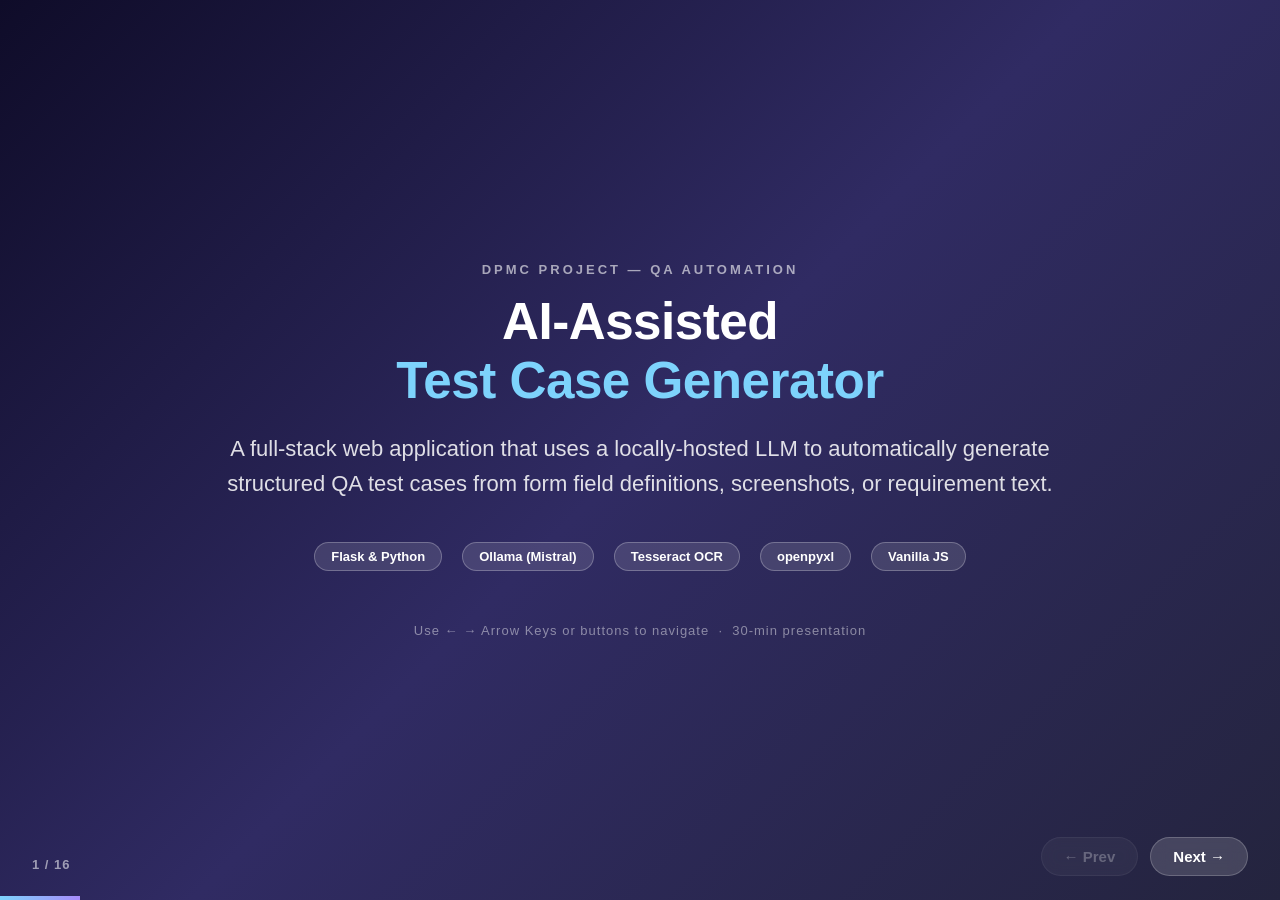
<file: presentation.html>
<!DOCTYPE html>
<html lang="en">
<head>
<meta charset="UTF-8" />
<meta name="viewport" content="width=device-width, initial-scale=1.0" />
<title>AI-Assisted Test Case Generator — Presentation</title>
<style>
  :root {
    --black: #0a0a0a;
    --white: #ffffff;
    --accent: #4472C4;
    --accent2: #70AD47;
    --accent3: #ED7D31;
    --light: #f4f6fb;
    --muted: #6b7280;
    --border: #e2e8f0;
    --card: #f8fafc;
  }

  * { margin:0; padding:0; box-sizing:border-box; }

  body {
    font-family: -apple-system, BlinkMacSystemFont, 'Segoe UI', Roboto, Arial, sans-serif;
    background: #1a1a2e;
    color: var(--white);
    overflow: hidden;
    height: 100vh;
    width: 100vw;
  }

  /* ─── SLIDE CONTAINER ─────────────────────────────────────────── */
  .deck { position: relative; width:100vw; height:100vh; }

  .slide {
    position: absolute;
    inset: 0;
    display: none;
    flex-direction: column;
    justify-content: center;
    align-items: center;
    padding: 60px 80px;
    text-align: center;
    animation: fadeIn 0.4s ease;
  }
  .slide.active { display: flex; }

  @keyframes fadeIn { from{opacity:0; transform:translateY(10px)} to{opacity:1; transform:translateY(0)} }

  /* ─── THEMES ──────────────────────────────────────────────────── */
  .theme-dark  { background: linear-gradient(135deg, #0f0c29 0%, #302b63 50%, #24243e 100%); }
  .theme-blue  { background: linear-gradient(135deg, #1a237e 0%, #283593 60%, #0d47a1 100%); }
  .theme-green { background: linear-gradient(135deg, #1b5e20 0%, #2e7d32 60%, #388e3c 100%); }
  .theme-orange{ background: linear-gradient(135deg, #bf360c 0%, #d84315 60%, #e64a19 100%); }
  .theme-white {
    background: #ffffff;
    color: var(--black);
  }
  .theme-white .slide-title  { color: var(--black); }
  .theme-white .slide-sub    { color: var(--muted); }
  .theme-white .tag          { background: #e8edf8; color: #2c3e50; }
  .theme-white .code-block   { background: #f1f5f9; color: #334155; border: 1px solid #e2e8f0; }
  .theme-white .info-card    { background: var(--card); color: var(--black); border: 1px solid var(--border); }
  .theme-white .step-pill    { color: var(--black); }
  .theme-white .accent-pill  { color: var(--black); }
  .theme-white p, .theme-white li, .theme-white .body-text { color: #374151; }

  /* ─── TYPOGRAPHY ─────────────────────────────────────────────── */
  .slide-title {
    font-size: clamp(28px, 4vw, 52px);
    font-weight: 800;
    line-height: 1.15;
    margin-bottom: 20px;
    letter-spacing: -0.5px;
  }
  .slide-title span { color: #7dd3fc; }
  .theme-blue  .slide-title span { color: #90caf9; }
  .theme-green .slide-title span { color: #a5d6a7; }
  .theme-orange .slide-title span { color: #ffccbc; }
  .theme-white .slide-title span { color: var(--accent); }

  .slide-sub {
    font-size: clamp(14px, 1.8vw, 22px);
    opacity: 0.85;
    line-height: 1.6;
    max-width: 860px;
  }
  .eyebrow {
    font-size: 13px;
    font-weight: 700;
    letter-spacing: 3px;
    text-transform: uppercase;
    opacity: 0.6;
    margin-bottom: 16px;
  }
  .body-text { font-size: clamp(13px,1.5vw,18px); line-height:1.7; max-width:820px; opacity:0.9; }

  /* ─── LAYOUT HELPERS ─────────────────────────────────────────── */
  .cols-2 { display:grid; grid-template-columns:1fr 1fr; gap:32px; width:100%; max-width:1000px; text-align:left; }
  .cols-3 { display:grid; grid-template-columns:1fr 1fr 1fr; gap:24px; width:100%; max-width:1100px; text-align:left; }
  .cols-4 { display:grid; grid-template-columns:repeat(4,1fr); gap:20px; width:100%; max-width:1100px; text-align:left; }
  .full-width { width:100%; max-width:1000px; text-align:left; }

  /* ─── CARDS ──────────────────────────────────────────────────── */
  .info-card {
    background: rgba(255,255,255,0.07);
    border: 1px solid rgba(255,255,255,0.15);
    border-radius: 16px;
    padding: 24px;
    position: relative;
  }
  .info-card h3 { font-size:16px; font-weight:700; margin-bottom:10px; }
  .info-card p, .info-card li { font-size:14px; line-height:1.7; opacity:0.88; }
  .info-card ul { padding-left:18px; }
  .info-card .card-icon { font-size:32px; margin-bottom:12px; display:block; }

  .stat-card {
    background: rgba(255,255,255,0.1);
    border: 1px solid rgba(255,255,255,0.2);
    border-radius: 16px;
    padding: 28px 20px;
    text-align: center;
  }
  .stat-num { font-size: 48px; font-weight: 800; line-height: 1; }
  .stat-label { font-size: 14px; opacity: 0.75; margin-top: 8px; }

  /* ─── TAGS / PILLS ───────────────────────────────────────────── */
  .tag {
    display: inline-block;
    background: rgba(255,255,255,0.12);
    border: 1px solid rgba(255,255,255,0.25);
    border-radius: 999px;
    padding: 6px 16px;
    font-size: 13px;
    font-weight: 600;
    margin: 4px;
  }

  .step-pill {
    display: flex;
    align-items: center;
    gap: 14px;
    padding: 16px 20px;
    background: rgba(255,255,255,0.07);
    border-left: 4px solid #7dd3fc;
    border-radius: 0 12px 12px 0;
    margin-bottom: 12px;
    font-size: 15px;
  }
  .step-pill .num {
    width: 32px; height: 32px;
    border-radius: 50%;
    background: #7dd3fc;
    color: #0f0c29;
    font-weight: 800;
    font-size: 15px;
    display: flex; align-items:center; justify-content:center;
    flex-shrink: 0;
  }
  .theme-blue  .step-pill { border-left-color: #90caf9; }
  .theme-blue  .step-pill .num { background:#90caf9; color:#1a237e; }
  .theme-green .step-pill { border-left-color: #a5d6a7; }
  .theme-green .step-pill .num { background:#a5d6a7; color:#1b5e20; }
  .theme-orange .step-pill { border-left-color: #ffccbc; }
  .theme-orange .step-pill .num { background:#ffccbc; color:#bf360c; }

  .accent-pill {
    display: inline-block;
    padding: 3px 12px;
    border-radius: 999px;
    font-size: 12px;
    font-weight: 700;
    margin-left: 8px;
  }
  .pill-blue   { background: #1e40af; color:#bfdbfe; }
  .pill-green  { background: #166534; color:#bbf7d0; }
  .pill-orange { background: #9a3412; color:#fed7aa; }
  .pill-purple { background: #581c87; color:#e9d5ff; }

  /* ─── CODE BLOCK ─────────────────────────────────────────────── */
  .code-block {
    background: #0d1117;
    border: 1px solid #30363d;
    border-radius: 12px;
    padding: 20px 24px;
    font-family: 'Courier New', Consolas, monospace;
    font-size: 13px;
    line-height: 1.75;
    text-align: left;
    color: #e6edf3;
    width: 100%;
    overflow-x: auto;
  }
  .code-block .kw  { color: #ff7b72; }
  .code-block .str { color: #a5d6ff; }
  .code-block .cmt { color: #8b949e; font-style: italic; }
  .code-block .fn  { color: #d2a8ff; }
  .code-block .num { color: #79c0ff; }

  /* ─── FLOW DIAGRAM ───────────────────────────────────────────── */
  .flow {
    display: flex;
    align-items: center;
    gap: 8px;
    flex-wrap: wrap;
    justify-content: center;
    margin-top: 10px;
  }
  .flow-box {
    padding: 14px 20px;
    border-radius: 12px;
    font-size: 14px;
    font-weight: 600;
    text-align: center;
    min-width: 130px;
  }
  .flow-arrow { font-size: 22px; opacity: 0.6; }
  .fb-input  { background: rgba(100,160,255,0.2); border: 2px solid rgba(100,160,255,0.5); }
  .fb-ocr    { background: rgba(255,200,100,0.2); border: 2px solid rgba(255,200,100,0.5); }
  .fb-llm    { background: rgba(180,100,255,0.2); border: 2px solid rgba(180,100,255,0.5); }
  .fb-out    { background: rgba(80,200,120,0.2); border: 2px solid rgba(80,200,120,0.5); }
  .fb-excel  { background: rgba(70,200,70,0.2); border: 2px solid rgba(70,200,70,0.5); }

  /* ─── TABLE ──────────────────────────────────────────────────── */
  .data-table { width:100%; border-collapse:collapse; font-size:14px; }
  .data-table th {
    background: rgba(255,255,255,0.15);
    padding: 12px 16px;
    text-align: left;
    font-weight: 700;
    border-bottom: 2px solid rgba(255,255,255,0.2);
  }
  .data-table td {
    padding: 11px 16px;
    border-bottom: 1px solid rgba(255,255,255,0.08);
    vertical-align: top;
    line-height: 1.5;
  }
  .data-table tr:hover td { background: rgba(255,255,255,0.04); }
  .theme-white .data-table th { background:#f0f4ff; color:#1e293b; border-bottom:2px solid #c7d2fe; }
  .theme-white .data-table td { border-bottom:1px solid #e2e8f0; color:#374151; }
  .theme-white .data-table tr:hover td { background:#f8fafc; }

  /* ─── TIMELINE ───────────────────────────────────────────────── */
  .timeline { width:100%; max-width:800px; }
  .tl-item {
    display:flex; gap:20px; margin-bottom:24px; align-items:flex-start;
  }
  .tl-dot {
    width:16px; height:16px; border-radius:50%;
    background:#7dd3fc; flex-shrink:0; margin-top:4px;
    box-shadow: 0 0 0 4px rgba(125,211,252,0.25);
  }
  .tl-item h4 { font-size:15px; font-weight:700; margin-bottom:4px; }
  .tl-item p  { font-size:13px; opacity:0.8; }

  /* Separator line between tl dots */
  .tl-item:not(:last-child) .tl-dot::after {
    content:''; display:block;
    width:2px; background:rgba(125,211,252,0.3);
    height:48px; margin: 8px auto 0;
  }

  /* ─── PROGRESS BAR ───────────────────────────────────────────── */
  .progress-bar {
    position: fixed;
    bottom: 0; left:0;
    height: 4px;
    background: linear-gradient(90deg, #7dd3fc, #a78bfa);
    transition: width 0.4s ease;
    z-index: 100;
  }

  /* ─── NAVIGATION ─────────────────────────────────────────────── */
  .nav {
    position: fixed;
    bottom: 24px; right: 32px;
    display: flex; gap:12px;
    z-index: 100;
  }
  .nav button {
    padding: 10px 22px;
    border: none;
    border-radius: 999px;
    font-size: 15px;
    font-weight: 700;
    cursor: pointer;
    transition: all 0.2s;
    background: rgba(255,255,255,0.15);
    color: white;
    backdrop-filter: blur(8px);
    border: 1px solid rgba(255,255,255,0.2);
  }
  .nav button:hover { background: rgba(255,255,255,0.3); transform:scale(1.05); }

  .slide-counter {
    position: fixed;
    bottom: 28px; left: 32px;
    font-size: 13px;
    opacity: 0.55;
    z-index: 100;
    font-weight: 600;
    letter-spacing: 1px;
  }

  /* ─── SECTION HEADER ACCENT ──────────────────────────────────── */
  .section-header {
    display: flex;
    align-items: center;
    gap: 16px;
    margin-bottom: 32px;
    width: 100%;
    max-width: 1000px;
  }
  .section-header h2 { font-size: clamp(22px,3vw,36px); font-weight:800; }
  .section-header .line {
    flex:1; height:3px;
    background: linear-gradient(90deg, rgba(125,211,252,0.6), transparent);
    border-radius: 2px;
  }

  /* ─── AGENDA GRID ────────────────────────────────────────────── */
  .agenda-grid {
    display: grid;
    grid-template-columns: 1fr 1fr;
    gap: 14px;
    width: 100%; max-width:1000px;
    text-align: left;
  }
  .agenda-item {
    display:flex; align-items:center; gap:14px;
    padding: 14px 18px;
    background: rgba(255,255,255,0.06);
    border-radius: 10px;
    border: 1px solid rgba(255,255,255,0.1);
    font-size: 14px;
  }
  .agenda-num {
    width:28px; height:28px; border-radius:50%;
    background: rgba(125,211,252,0.2);
    color: #7dd3fc;
    font-weight:800; font-size:13px;
    display:flex; align-items:center; justify-content:center;
    flex-shrink:0;
  }

  /* ─── HIGHLIGHT BOX ──────────────────────────────────────────── */
  .highlight-box {
    padding: 20px 28px;
    border-radius: 14px;
    border-left: 5px solid;
    margin-top: 20px;
    font-size: 15px;
    line-height: 1.6;
    text-align: left;
    width: 100%; max-width: 900px;
  }
  .hb-blue   { background:rgba(66,114,196,0.2); border-color:#4472C4; }
  .hb-green  { background:rgba(112,173,71,0.2);  border-color:#70AD47; }
  .hb-orange { background:rgba(237,125,49,0.2);  border-color:#ED7D31; }
  .hb-red    { background:rgba(220,53,69,0.2);   border-color:#dc3545; }

  /* ─── ARCH DIAGRAM ───────────────────────────────────────────── */
  .arch-layer {
    width:100%; max-width:900px;
    padding:18px 24px;
    border-radius:12px;
    margin-bottom:12px;
    display:flex; align-items:center; gap:20px;
    font-size:14px;
  }
  .al-label {
    font-size:11px; font-weight:800; letter-spacing:2px;
    text-transform:uppercase; opacity:0.6; min-width:90px;
  }
  .al-items { display:flex; gap:10px; flex-wrap:wrap; }
  .al-chip {
    padding:6px 14px; border-radius:8px;
    font-size:13px; font-weight:600;
  }
  .al-front { background:rgba(100,160,255,0.15); border:1px solid rgba(100,160,255,0.4); }
  .al-back  { background:rgba(255,150,100,0.15); border:1px solid rgba(255,150,100,0.4); }
  .al-ai    { background:rgba(180,100,255,0.15); border:1px solid rgba(180,100,255,0.4); }
  .al-ocr   { background:rgba(255,200,80,0.15);  border:1px solid rgba(255,200,80,0.4); }
  .al-export{ background:rgba(80,200,120,0.15);  border:1px solid rgba(80,200,120,0.4); }

  /* Responsive */
  @media (max-width: 700px) {
    .cols-2, .cols-3, .cols-4, .agenda-grid { grid-template-columns: 1fr; }
    .slide { padding: 40px 24px; }
  }
</style>
</head>
<body>

<div class="deck" id="deck">

  <!-- ═══════════════════════════════════════════════════════════
       SLIDE 1 — TITLE
  ═══════════════════════════════════════════════════════════════ -->
  <div class="slide theme-dark active" id="slide-1">
    <div class="eyebrow">DPMC Project — QA Automation</div>
    <h1 class="slide-title">AI-Assisted<br><span>Test Case Generator</span></h1>
    <p class="slide-sub">
      A full-stack web application that uses a locally-hosted LLM to automatically generate<br>
      structured QA test cases from form field definitions, screenshots, or requirement text.
    </p>
    <div style="margin-top:36px; display:flex; gap:12px; flex-wrap:wrap; justify-content:center;">
      <span class="tag">Flask &amp; Python</span>
      <span class="tag">Ollama (Mistral)</span>
      <span class="tag">Tesseract OCR</span>
      <span class="tag">openpyxl</span>
      <span class="tag">Vanilla JS</span>
    </div>
    <div style="margin-top:48px; font-size:13px; opacity:0.45; letter-spacing:1px;">
      Use ← → Arrow Keys or buttons to navigate &nbsp;·&nbsp; 30-min presentation
    </div>
  </div>

  <!-- ═══════════════════════════════════════════════════════════
       SLIDE 2 — AGENDA
  ═══════════════════════════════════════════════════════════════ -->
  <div class="slide theme-blue" id="slide-2">
    <div class="eyebrow">Overview</div>
    <h1 class="slide-title">Agenda</h1>
    <div class="agenda-grid">
      <div class="agenda-item"><div class="agenda-num">1</div>Problem Statement &amp; Motivation</div>
      <div class="agenda-item"><div class="agenda-num">2</div>Project Overview &amp; Goals</div>
      <div class="agenda-item"><div class="agenda-num">3</div>Tech Stack &amp; Architecture</div>
      <div class="agenda-item"><div class="agenda-num">4</div>UI Walkthrough (4-Step Flow)</div>
      <div class="agenda-item"><div class="agenda-num">5</div>Screenshot OCR Pipeline</div>
      <div class="agenda-item"><div class="agenda-num">6</div>Test Case Generation Logic</div>
      <div class="agenda-item"><div class="agenda-num">7</div>AI Prompt Engineering</div>
      <div class="agenda-item"><div class="agenda-num">8</div>Hallucination Prevention</div>
      <div class="agenda-item"><div class="agenda-num">9</div>Excel Export Format</div>
      <div class="agenda-item"><div class="agenda-num">10</div>API Endpoints</div>      <div class="agenda-item"><div class="agenda-num">11</div>Current Limitations</div>
      <div class="agenda-item"><div class="agenda-num">12</div>Future Work &amp; Improvements</div>
      <div class="agenda-item"><div class="agenda-num">13</div>Q &amp; A</div>
    </div>
  </div>

  <!-- ═══════════════════════════════════════════════════════════
       SLIDE 3 — PROBLEM STATEMENT
  ═══════════════════════════════════════════════════════════════ -->
  <div class="slide theme-dark" id="slide-3">
    <div class="eyebrow">Section 1</div>
    <h1 class="slide-title">The Problem<br><span>Manual Test Case Writing</span></h1>
    <div class="cols-2" style="margin-top:36px;">
      <div class="info-card">
        <span class="card-icon">⏳</span>
        <h3>Slow &amp; Repetitive</h3>
        <p>QA engineers spend significant time writing boilerplate test cases — especially for standard form fields (text inputs, amounts, buttons) that follow predictable patterns every time.</p>
      </div>
      <div class="info-card">
        <span class="card-icon">❌</span>
        <h3>Inconsistent Coverage</h3>
        <p>Different testers produce different quality test cases. Common checks like "required field validation" or "spelling/grammar" are sometimes missed entirely.</p>
      </div>
      <div class="info-card">
        <span class="card-icon">🔄</span>
        <h3>Context Switching</h3>
        <p>Analysing a requirement document, mapping it to form fields, and writing test cases in a spreadsheet requires constant context switching and is error-prone.</p>
      </div>
      <div class="info-card">
        <span class="card-icon">💰</span>
        <h3>Cost of Cloud AI</h3>
        <p>Existing AI-powered tools rely on cloud APIs (OpenAI, Gemini) which add ongoing per-token costs and raise data privacy concerns for enterprise requirements.</p>
      </div>
    </div>
  </div>

  <!-- ═══════════════════════════════════════════════════════════
       SLIDE 4 — PROJECT OVERVIEW
  ═══════════════════════════════════════════════════════════════ -->
  <div class="slide theme-green" id="slide-4">
    <div class="eyebrow">Section 2</div>
    <h1 class="slide-title">Project Overview</h1>
    <p class="slide-sub" style="margin-bottom:32px;">
      A locally-hosted, free, privacy-preserving web tool that generates structured QA test cases in seconds.
    </p>
    <div class="cols-3">
      <div class="info-card">
        <span class="card-icon">🖥️</span>
        <h3>Local-First AI</h3>
        <p>Runs on <strong>Ollama</strong> with the Mistral model — entirely on your machine. Zero cloud API costs, zero data leaks.</p>
      </div>
      <div class="info-card">
        <span class="card-icon">📋</span>
        <h3>Structured Output</h3>
        <p>Generates test cases with <strong>TC ID + Scenario + Expected Result</strong> — exactly the columns your QA spreadsheet needs.</p>
      </div>
      <div class="info-card">
        <span class="card-icon">📷</span>
        <h3>Screenshot OCR</h3>
        <p>Upload a screenshot of any form. Tesseract reads the text, Mistral identifies fields — no manual typing required.</p>
      </div>
    </div>
    <div class="highlight-box hb-green" style="margin-top:28px;">
      <strong>Core Goal:</strong> A QA engineer should be able to go from a form screenshot (or a list of field names) to a fully-formatted, downloadable Excel test case sheet in under 60 seconds.
    </div>
  </div>

  <!-- ═══════════════════════════════════════════════════════════
       SLIDE 5 — TECH STACK
  ═══════════════════════════════════════════════════════════════ -->
  <div class="slide theme-dark" id="slide-5">
    <div class="eyebrow">Section 3</div>
    <h1 class="slide-title">Tech Stack</h1>
    <div class="full-width" style="margin-top:36px;">
      <div class="arch-layer al-front" style="background:rgba(100,160,255,0.12); border:1px solid rgba(100,160,255,0.3);">
        <span class="al-label">Frontend</span>
        <div class="al-items">
          <span class="al-chip al-front">HTML5</span>
          <span class="al-chip al-front">CSS3 (Custom)</span>
          <span class="al-chip al-front">Vanilla JavaScript</span>
          <span class="al-chip al-front">Fetch API</span>
          <span class="al-chip al-front">FormData API</span>
        </div>
      </div>
      <div class="arch-layer" style="background:rgba(255,150,100,0.12); border:1px solid rgba(255,150,100,0.3);">
        <span class="al-label">Backend</span>
        <div class="al-items">
          <span class="al-chip al-back">Python 3</span>
          <span class="al-chip al-back">Flask 3.0</span>
          <span class="al-chip al-back">python-dotenv</span>
          <span class="al-chip al-back">requests</span>
        </div>
      </div>
      <div class="arch-layer" style="background:rgba(180,100,255,0.12); border:1px solid rgba(180,100,255,0.3);">
        <span class="al-label">AI / LLM</span>
        <div class="al-items">
          <span class="al-chip al-ai">Ollama (local server)</span>
          <span class="al-chip al-ai">Mistral model</span>
          <span class="al-chip al-ai">REST API (port 11434)</span>
          <span class="al-chip al-ai">JSON prompt engineering</span>
        </div>
      </div>
      <div class="arch-layer" style="background:rgba(255,200,80,0.12); border:1px solid rgba(255,200,80,0.3);">
        <span class="al-label">OCR</span>
        <div class="al-items">
          <span class="al-chip al-ocr">Tesseract OCR</span>
          <span class="al-chip al-ocr">pytesseract</span>
          <span class="al-chip al-ocr">Pillow (PIL)</span>
          <span class="al-chip al-ocr">Grayscale preprocessing</span>
        </div>
      </div>
      <div class="arch-layer" style="background:rgba(80,200,120,0.12); border:1px solid rgba(80,200,120,0.3);">
        <span class="al-label">Export</span>
        <div class="al-items">
          <span class="al-chip al-export">openpyxl</span>
          <span class="al-chip al-export">BytesIO (in-memory)</span>
          <span class="al-chip al-export">Styled headers</span>
          <span class="al-chip al-export">Auto column widths</span>
        </div>
      </div>
    </div>
  </div>

  <!-- ═══════════════════════════════════════════════════════════
       SLIDE 6 — ARCHITECTURE DIAGRAM
  ═══════════════════════════════════════════════════════════════ -->
  <div class="slide theme-blue" id="slide-6">
    <div class="eyebrow">Section 3</div>
    <h1 class="slide-title">System Architecture</h1>
    <div style="margin-top:32px; width:100%; max-width:960px;">
      <div class="flow" style="margin-bottom:24px;">
        <div class="flow-box fb-input" style="text-align:center;">
          <div style="font-size:22px;">🖼️</div>
          <div style="font-size:13px; font-weight:700;">Screenshot<br>Upload</div>
        </div>
        <div class="flow-arrow">→</div>
        <div class="flow-box fb-ocr">
          <div style="font-size:22px;">🔍</div>
          <div style="font-size:13px; font-weight:700;">Tesseract OCR<br>Text Extraction</div>
        </div>
        <div class="flow-arrow">→</div>
        <div class="flow-box fb-llm">
          <div style="font-size:22px;">🤖</div>
          <div style="font-size:13px; font-weight:700;">Mistral LLM<br>Field Identification</div>
        </div>
        <div class="flow-arrow">→</div>
        <div class="flow-box fb-input">
          <div style="font-size:22px;">📋</div>
          <div style="font-size:13px; font-weight:700;">Auto-populate<br>Field List</div>
        </div>
      </div>
      <div style="text-align:center; opacity:0.4; font-size:13px; margin:8px 0 20px;">— OR —</div>
      <div class="flow" style="margin-bottom:8px;">
        <div class="flow-box fb-input">
          <div style="font-size:22px;">⌨️</div>
          <div style="font-size:13px; font-weight:700;">Manual Field<br>Definition</div>
        </div>
        <div class="flow-arrow">+</div>
        <div class="flow-box fb-input">
          <div style="font-size:22px;">📄</div>
          <div style="font-size:13px; font-weight:700;">Requirement<br>Text (optional)</div>
        </div>
        <div class="flow-arrow">→</div>
        <div class="flow-box fb-llm">
          <div style="font-size:22px;">🤖</div>
          <div style="font-size:13px; font-weight:700;">Mistral LLM<br>TC Generation</div>
        </div>
        <div class="flow-arrow">→</div>
        <div class="flow-box fb-out">
          <div style="font-size:22px;">✅</div>
          <div style="font-size:13px; font-weight:700;">Structured<br>Test Cases</div>
        </div>
        <div class="flow-arrow">→</div>
        <div class="flow-box fb-excel">
          <div style="font-size:22px;">📊</div>
          <div style="font-size:13px; font-weight:700;">Excel<br>Download</div>
        </div>
      </div>
    </div>
    <div class="highlight-box hb-blue" style="margin-top:20px; font-size:14px;">
      All processing happens on <strong>localhost</strong> — the Ollama API runs at <code style="background:rgba(0,0,0,0.3); padding:2px 8px; border-radius:4px;">http://localhost:11434</code> and never sends data externally.
    </div>
  </div>


  <!-- ═══════════════════════════════════════════════════════════
       SLIDE 8 — FIELD TYPES
  ═══════════════════════════════════════════════════════════════ -->
  <div class="slide theme-blue" id="slide-8">
    <div class="eyebrow">Section 6</div>
    <h1 class="slide-title">Field Types &amp; Their Rules</h1>
    <div class="cols-3" style="margin-top:32px;">
      <div class="info-card">
        <span class="card-icon">📝</span>
        <h3>Text Field <span class="accent-pill pill-blue">1 TC</span></h3>
        <ul>
          <li>Standard text input, dropdown, date, code, or description field</li>
          <li style="margin-top:10px;">Generates <strong>1 test case</strong>: input limit + valid save check</li>
          <li style="margin-top:10px;">Template: "Verify whether the [field] has an input limit and whether the entered amount can be successfully saved"</li>
        </ul>
      </div>
      <div class="info-card">
        <span class="card-icon">🔗</span>
        <h3>Data Field <span class="accent-pill pill-purple">3 TCs</span></h3>
        <ul>
          <li>A special <strong>text</strong> field whose value populates other fields below (e.g., Customer ID, Policy Number)</li>
          <li style="margin-top:10px;">Enabled via "Data Field" checkbox</li>
          <li style="margin-top:10px;"><strong>3 test cases:</strong> valid entry → invalid entry → values load correctly in downstream fields</li>
        </ul>
      </div>
      <div class="info-card">
        <span class="card-icon">🔢</span>
        <h3>Amount Field <span class="accent-pill pill-orange">2 TCs</span></h3>
        <ul>
          <li>Numeric, monetary, or quantity fields</li>
          <li style="margin-top:10px;">Generates <strong>2 test cases</strong>: valid input acceptance + error on negative/zero values</li>
          <li style="margin-top:10px;">Never gets a "loads values" test case (unlike Data Fields)</li>
        </ul>
      </div>
    </div>
    <div class="info-card" style="margin-top:20px; width:100%; max-width:1100px; display:flex; gap:24px; align-items:center;">
      <span style="font-size:28px;">🔘</span>
      <div>
        <h3>Button <span class="accent-pill pill-green">1 TC</span></h3>
        <p>Buttons (Add, Delete, Submit, Search, Clear, etc.) each generate 1 test case verifying the button performs its intended action without errors. These are handled entirely client-side without LLM involvement.</p>
      </div>
    </div>
  </div>


  <!-- ═══════════════════════════════════════════════════════════
       SLIDE 10 — SCREENSHOT OCR PIPELINE
  ═══════════════════════════════════════════════════════════════ -->
  <div class="slide theme-orange" id="slide-10">
    <div class="eyebrow">Section 5</div>
    <h1 class="slide-title">Screenshot OCR Pipeline</h1>
    <div class="cols-2" style="margin-top:32px;">
      <div>
        <div class="step-pill">
          <div class="num">1</div>
          <div><strong>Upload</strong> — User selects one or more screenshots via file input</div>
        </div>
        <div class="step-pill">
          <div class="num">2</div>
          <div><strong>Grayscale</strong> — Pillow converts each image to grayscale (<code>img.convert('L')</code>) for improved OCR accuracy</div>
        </div>
        <div class="step-pill">
          <div class="num">3</div>
          <div><strong>Tesseract OCR</strong> — <code>pytesseract.image_to_string(img)</code> extracts raw text from each image</div>
        </div>
        <div class="step-pill">
          <div class="num">4</div>
          <div><strong>Combine Text</strong> — OCR output from all images is joined into one block of text</div>
        </div>
        <div class="step-pill">
          <div class="num">5</div>
          <div><strong>Mistral analysis</strong> — Combined text is sent to the local LLM with a prompt to identify field labels and types</div>
        </div>
        <div class="step-pill">
          <div class="num">6</div>
          <div><strong>Parse &amp; Deduplicate</strong> — Lines parsed (format: <code>Label: type</code>), duplicates removed, fields auto-added to Step 1</div>
        </div>
      </div>
      <div>
        <div class="info-card">
          <h3>Mistral's Field-Type Rules</h3>
          <ul style="margin-top:10px;">
            <li>Keyword match: <em>"button", "btn"</em> → <strong>button</strong></li>
            <li>Keyword match: <em>"amount", "number", "numeric", "currency", "quantity"</em> → <strong>amount</strong></li>
            <li>Everything else → <strong>text</strong></li>
          </ul>
          <div style="margin-top:20px;">
            <h3>Constraints applied</h3>
            <ul style="margin-top:10px;">
              <li>Field names longer than 80 characters are discarded</li>
              <li>Deduplication is case-insensitive</li>
              <li>Low-temperature (0.3) for deterministic field detection</li>
            </ul>
          </div>
        </div>
        <div class="highlight-box hb-orange" style="margin-top:16px; font-size:13px;">
          <strong>Requirement:</strong> Tesseract must be installed at <code>C:\Program Files\Tesseract-OCR\tesseract.exe</code> (Windows). The app checks and configures the path automatically at startup.
        </div>
      </div>
    </div>
  </div>

  <!-- ═══════════════════════════════════════════════════════════
       SLIDE 11 — PROMPT ENGINEERING
  ═══════════════════════════════════════════════════════════════ -->
  <div class="slide theme-dark" id="slide-11">
    <div class="eyebrow">Section 7</div>
    <h1 class="slide-title">AI Prompt Engineering</h1>
    <div class="cols-2" style="margin-top:28px;">
      <div>
        <p class="body-text" style="margin-bottom:16px;">The prompt sent to Mistral is highly structured to force predictable, countable output:</p>
        <div class="info-card">
          <h3>Key Prompt Sections</h3>
          <ul style="margin-top:10px;">
            <li><strong>Field Inventory</strong> — Explicit count of each field type, total TC count pre-calculated</li>
            <li style="margin-top:8px;"><strong>Generation Rules</strong> — Per-type TC templates word-for-word</li>
            <li style="margin-top:8px;"><strong>Output Format</strong> — Forces pure JSON, no markdown, no extra text</li>
            <li style="margin-top:8px;"><strong>Verification Checklist</strong> — A ✓ checklist the model must pass before returning</li>
            <li style="margin-top:8px;"><strong>Temperature 0.7</strong> — Balanced between creativity and consistency</li>
          </ul>
        </div>
        <div class="highlight-box hb-blue" style="margin-top:14px; font-size:13px;">
          The prompt tells Mistral: <em>"TOTAL EXPECTED TEST CASES: N (MUST be exactly this number)"</em> — pre-computing the exact count prevents under/over-generation.
        </div>
      </div>
      <div class="code-block">
<span class="cmt">// Example prompt structure (simplified)</span>

<span class="str">"FIELD INVENTORY (COMPLETE LIST):</span>
<span class="str"> - REGULAR TEXT FIELDS: 2 → 2 TCs</span>
<span class="str">   - Customer Name</span>
<span class="str">   - Address</span>
<span class="str"> - DATA TEXT FIELDS: 1 → 3 TCs</span>
<span class="str">   - Customer ID</span>
<span class="str"> - AMOUNT FIELDS: 1 → 2 TCs</span>
<span class="str">   - Loan Amount</span>

<span class="str">TOTAL EXPECTED: 7 (MUST be exactly 7)</span>

<span class="str">=== GENERATION RULES ===</span>
<span class="str">FOR EACH REGULAR TEXT FIELD:</span>
<span class="str">  Generate EXACTLY 1 test case</span>
<span class="str">  Template: Verify whether [field] has an</span>
<span class="str">  input limit...</span>

<span class="str">OUTPUT FORMAT (CRITICAL):</span>
<span class="str">Return ONLY JSON - no markdown:"</span>

{<span class="fn">"test_cases"</span>: [
  {<span class="fn">"id"</span>: <span class="str">"TC01"</span>,
   <span class="fn">"scenario"</span>: <span class="str">"..."</span>,
   <span class="fn">"expected_result"</span>: <span class="str">"..."</span>}
]}
      </div>
    </div>
  </div>

  <!-- ═══════════════════════════════════════════════════════════
       SLIDE 12 — HALLUCINATION PREVENTION
  ═══════════════════════════════════════════════════════════════ -->
  <div class="slide theme-blue" id="slide-12">
    <div class="eyebrow">Section 8</div>
    <h1 class="slide-title">Hallucination Prevention</h1>
    <p class="slide-sub" style="margin-bottom:32px;">LLMs sometimes invent fields that were never mentioned. The app has two layers of defence.</p>
    <div class="cols-2">
      <div class="info-card">
        <span class="card-icon">🚦</span>
        <h3>Layer 1 — Prompt Guardrails</h3>
        <p>The prompt includes a bold warning:</p>
        <blockquote style="margin:12px 0; padding:12px 16px; background:rgba(0,0,0,0.3); border-left:4px solid #fbbf24; border-radius:0 8px 8px 0; font-size:13px; font-style:italic;">
          "*** CRITICAL: ONLY use the fields provided below. Do NOT make up, assume, or hallucinate any fields. ***"
        </blockquote>
        <p>Combined with explicit field inventory and exact expected count forces the model to stay within bounds.</p>
      </div>
      <div class="info-card">
        <span class="card-icon">🔎</span>
        <h3>Layer 2 — Post-Generation Filter</h3>
        <p>After the LLM responds, <em>every test case is scanned</em>:</p>
        <div class="code-block" style="margin-top:12px; font-size:12px; background:#0d1117;">
<span class="kw">for</span> tc <span class="kw">in</span> test_cases:
  scenario = tc[<span class="str">'scenario'</span>].lower()
  valid = <span class="kw">any</span>(
    field <span class="kw">in</span> scenario
    <span class="kw">for</span> field <span class="kw">in</span> provided_fields
  )
  <span class="kw">if not</span> valid:
    <span class="cmt"># discard — hallucinated field</span>
    <span class="fn">print</span>(<span class="str">"FILTERED OUT"</span>, tc)
        </div>
        <p style="margin-top:10px; font-size:13px;">Only test cases that reference an actual provided field name pass through.</p>
      </div>
    </div>
    <div class="highlight-box hb-blue" style="margin-top:20px; font-size:14px;">
      This two-layer approach (prompt constraints + runtime filtering) prevents the LLM from writing test cases for fields the user never defined.
    </div>
  </div>


  <!-- ═══════════════════════════════════════════════════════════
       SLIDE 14 — EXCEL EXPORT FORMAT
  ═══════════════════════════════════════════════════════════════ -->
  <div class="slide theme-green" id="slide-14">
    <div class="eyebrow">Section 9</div>
    <h1 class="slide-title">Excel Export Format</h1>
    <p class="slide-sub" style="margin-bottom:24px;">The downloaded <code>.xlsx</code> matches the standard QA test case template exactly.</p>
    <div class="full-width" style="max-width:1000px;">
      <table class="data-table">
        <thead>
          <tr>
            <th>Column</th>
            <th>Width</th>
            <th>Content</th>
            <th>Who fills it</th>
          </tr>
        </thead>
        <tbody>
          <tr><td>A — Scenario ID</td><td>15</td><td>Empty</td><td>QA manually</td></tr>
          <tr><td>B — Scenario</td><td>25</td><td>Empty</td><td>QA manually</td></tr>
          <tr><td>C — Test Case ID</td><td>15</td><td>TC01, TC02…</td><td>Auto-generated</td></tr>
          <tr><td>D — Test Case</td><td>30</td><td>Scenario text from LLM</td><td>Auto-generated</td></tr>
          <tr><td>E — Expected Result</td><td>35</td><td>Expected result from LLM</td><td>Auto-generated</td></tr>
          <tr><td>F — Actual Result</td><td>30</td><td>Empty</td><td>QA during testing</td></tr>
          <tr><td>G — Comments</td><td>25</td><td>Empty</td><td>QA during testing</td></tr>
        </tbody>
      </table>
      <div class="cols-2" style="margin-top:20px;">
        <div class="info-card">
          <h3>Header Styling (openpyxl)</h3>
          <ul style="margin-top:8px;">
            <li>Background: <strong>#4472C4</strong> (dark blue fill)</li>
            <li>Font: Bold white, centered</li>
            <li>All cells: thin border, auto word wrap</li>
            <li>Data rows: left-top aligned, wrap text</li>
          </ul>
        </div>
        <div class="info-card">
          <h3>Delivery Mechanism</h3>
          <ul style="margin-top:8px;">
            <li>Excel built in memory using <code>BytesIO</code> (no temp files)</li>
            <li>Served via Flask <code>send_file()</code> with MIME type <code>application/vnd.openxmlformats...</code></li>
            <li>Browser triggers automatic download as <code>generated_test_cases.xlsx</code></li>
          </ul>
        </div>
      </div>
    </div>
  </div>



  <!-- ═══════════════════════════════════════════════════════════
       SLIDE 17 — DEMO FLOW
  ═══════════════════════════════════════════════════════════════ -->
  <div class="slide theme-dark" id="slide-17">
    <div class="eyebrow">Live Demo</div>
    <h1 class="slide-title"><span>Demo</span> Walkthrough</h1>
    <div class="full-width" style="max-width:860px; margin-top:32px;">
      <div class="cols-2">
        <div>
          <h3 style="margin-bottom:14px; opacity:0.7; font-size:13px; text-transform:uppercase; letter-spacing:2px;">Scenario A — Field-based</h3>
          <div class="step-pill">
            <div class="num">1</div>
            <div>Click <strong>Add</strong> 4 times</div>
          </div>
          <div class="step-pill">
            <div class="num">2</div>
            <div>Add: "Customer ID" (Text, Data Field ✓), "Customer Name" (Text), "Loan Amount" (Amount), "Submit" (Button)</div>
          </div>
          <div class="step-pill">
            <div class="num">3</div>
            <div>Click <strong>Generate Test Cases</strong> — wait ~5–15s for Ollama</div>
          </div>
          <div class="step-pill">
            <div class="num">4</div>
            <div>Review: expect 1+3+2+1+1+3 = <strong>11 test cases</strong> (grammar TC + field TCs + button TC + 3 save TCs)</div>
          </div>
          <div class="step-pill">
            <div class="num">5</div>
            <div>Click <strong>Download as Excel</strong> → open the file</div>
          </div>
        </div>
        <div>
          <h3 style="margin-bottom:14px; opacity:0.7; font-size:13px; text-transform:uppercase; letter-spacing:2px;">Scenario B — Screenshot-based</h3>
          <div class="step-pill">
            <div class="num">1</div>
            <div>Click <strong>Upload Screenshots</strong> → select a form screenshot</div>
          </div>
          <div class="step-pill">
            <div class="num">2</div>
            <div>Tesseract + Mistral extract fields automatically and populate Step 1</div>
          </div>
          <div class="step-pill">
            <div class="num">3</div>
            <div>Review auto-detected fields, adjust types if needed (e.g., mark Data Fields)</div>
          </div>
          <div class="step-pill">
            <div class="num">4</div>
            <div>Optionally paste in the requirement text for additional context</div>
          </div>
          <div class="step-pill">
            <div class="num">5</div>
            <div>Generate + Download</div>
          </div>
        </div>
      </div>
    </div>
  </div>

  <!-- ═══════════════════════════════════════════════════════════
       SLIDE 20 — CURRENT LIMITATIONS
  ═══════════════════════════════════════════════════════════════ -->
  <div class="slide theme-dark" id="slide-20">
    <div class="eyebrow">Section 11</div>
    <h1 class="slide-title">Current <span>Limitations</span></h1>
    <div class="cols-2" style="margin-top:28px;">
      <div class="info-card">
        <span class="card-icon">�</span>
        <h3>Powerful Models Cannot Run on Company Laptops</h3>
        <p>Company-issued laptops lack the <strong>GPU memory and compute</strong> required to run large, capable language models locally. The tool is therefore limited to smaller models like <strong>Mistral 7B</strong> — which, while functional, produce noticeably weaker and less nuanced test cases compared to frontier models.</p>
      </div>
      <div class="info-card">
        <span class="card-icon">☁️</span>
        <h3>Cloud-Based AI Is Not Viable Due to Cost</h3>
        <p>Powerful cloud models such as <strong>GPT-4o or Claude 3.5</strong> would significantly improve output quality, but their <strong>API costs are prohibitive</strong> for internal tooling at scale. Without a budget allocation or enterprise agreement, the project cannot leverage the AI models that would make it most effective.</p>
      </div>
      <div class="info-card">
        <span class="card-icon">🔍</span>
        <h3>OCR Quality is Unreliable</h3>
        <p>Tesseract uses only <strong>grayscale conversion</strong> before OCR — no binarisation, deskewing, or upscaling. Low-resolution screenshots, stylised fonts, dark backgrounds, or overlapping UI elements cause missed or garbled field labels, leading to incorrect test case generation.</p>
      </div>
      <div class="info-card">
        <span class="card-icon">⚠️</span>
        <h3>Manual Review Is Always Required</h3>
        <p>Because the tool is forced to use <strong>weak local models</strong> (hardware barrier), cannot access <strong>powerful cloud models</strong> (cost barrier), and relies on <strong>error-prone OCR</strong> for screenshot input, the accuracy of generated test cases cannot be guaranteed. Every output must be carefully reviewed and corrected by a QA engineer before use.</p>
      </div>
    </div>
    <div class="highlight-box hb-red" style="margin-top:16px; font-size:14px;">
      <strong>Core Constraint:</strong> The tool's effectiveness is directly bottlenecked by model quality. Until hardware or budget constraints are resolved, the AI will remain underpowered relative to the task — making human oversight non-negotiable.
    </div>
  </div>

  <!-- ═══════════════════════════════════════════════════════════
       SLIDE 21 — FUTURE WORK
  ═══════════════════════════════════════════════════════════════ -->
  <div class="slide theme-blue" id="slide-21">
    <div class="eyebrow">Section 12</div>
    <h1 class="slide-title">Future Work &amp;<br><span>Improvements</span></h1>
    <div class="cols-2" style="margin-top:28px;">
      <div class="info-card">
        <span class="card-icon">👁️</span>
        <h3>Vision-Capable LLM (LLaVA)</h3>
        <p>Replace the Tesseract → Mistral pipeline with a multimodal model such as <strong>LLaVA</strong> or <strong>Gemini Vision</strong> to read screenshots directly. This removes OCR preprocessing entirely — the model sees the UI exactly as the user does — improving accuracy on complex, stylised, or dark-themed interfaces that Tesseract struggles with.</p>
      </div>
      <div class="info-card">
        <span class="card-icon">🔁</span>
        <h3>Modification Excel Upload</h3>
        <p>Complete the already-present UI placeholder: accept an existing test case Excel file, detect which fields have been <strong>added, removed, or renamed</strong> since the last run, and regenerate only the affected test cases — enabling efficient incremental updates without starting over from scratch each sprint.</p>
      </div>
      <div class="info-card">
        <span class="card-icon">🧹</span>
        <h3>Smarter OCR Preprocessing</h3>
        <p>While transitioning to LLaVA, enhance the existing Tesseract pipeline with <strong>adaptive binarisation (Otsu's method) and deskewing</strong> via OpenCV. A low-effort, zero-cost improvement that can boost OCR accuracy by <strong>20–40%</strong> on typical UI screenshots without changing any models or architecture.</p>
      </div>
      <div class="info-card">
        <span class="card-icon">👤</span>
        <h3>User Profiles &amp; History</h3>
        <p>Introduce user accounts so each QA engineer can <strong>log in, save past generations, and revisit previous test case sets</strong> without re-entering fields. A personal history dashboard would show project name, date, field count, and a quick re-download link — turning the tool from a one-shot generator into a persistent QA workspace.</p>
      </div>
    </div>
  </div>
  <!-- ═══════════════════════════════════════════════════════════
       SLIDE 23 — SUMMARY
  ═══════════════════════════════════════════════════════════════ -->
  <div class="slide theme-green" id="slide-23">
    <div class="eyebrow">Summary</div>
    <h1 class="slide-title">What Was Built</h1>
    <div class="cols-3" style="margin-top:32px;">
      <div class="info-card">
        <span class="card-icon">🧠</span>
        <h3>Intelligent Generation</h3>
        <p>A rule-based + LLM hybrid approach: deterministic rules handle field counts and mandatory TCs; Mistral handles nuanced scenario writing.</p>
      </div>
      <div class="info-card">
        <span class="card-icon">🔒</span>
        <h3>Private &amp; Free</h3>
        <p>Entirely local — Ollama runs on your machine. No API keys, no data sent externally, no recurring costs.</p>
      </div>
      <div class="info-card">
        <span class="card-icon">⚡</span>
        <h3>End-to-End Workflow</h3>
        <p>From a screenshot or a list of field names to a downloadable, formatted Excel test plan in under a minute.</p>
      </div>
    </div>
    <div class="highlight-box hb-green" style="margin-top:32px; font-size:15px;">
      The project demonstrates how a small, purpose-built local AI application can eliminate a significant chunk of repetitive QA work — with <strong>zero cloud dependency</strong> and a clean, intuitive UI.
    </div>
  </div>
  <!-- ═══════════════════════════════════════════════════════════
       SLIDE 24 — Q&A
  ═══════════════════════════════════════════════════════════════ -->
  <div class="slide theme-dark" id="slide-24">
    <div class="eyebrow">Thank you</div>
    <h1 class="slide-title" style="font-size:clamp(48px,7vw,96px);">Q &amp; A</h1>
    <p class="slide-sub" style="margin-top:20px;">
      Questions, feedback, or suggestions?
    </p>
    <div style="margin-top:48px; display:flex; gap:16px; flex-wrap:wrap; justify-content:center; font-size:14px; opacity:0.55;">
      <span>app.py — Flask backend</span>
      <span>·</span>
      <span>static/script.js — Frontend logic</span>
      <span>·</span>
      <span>static/style.css — Styling</span>
      <span>·</span>
      <span>templates/index.html — UI</span>
      <span>·</span>
      <span>requirements.txt — Dependencies</span>
    </div>
    <div style="margin-top:60px; font-size:13px; opacity:0.3; letter-spacing:1px;">
      AI-Assisted Test Case Generator · DPMC Project · 2026
    </div>
  </div>

</div><!-- /deck -->

<!-- Progress bar -->
<div class="progress-bar" id="progressBar"></div>

<!-- Slide counter -->
<div class="slide-counter" id="slideCounter">1 / 24</div>

<!-- Navigation -->
<div class="nav">
  <button id="prevBtn" onclick="navigate(-1)">← Prev</button>
  <button id="nextBtn" onclick="navigate(1)">Next →</button>
</div>

<script>
  const slides = document.querySelectorAll('.slide');
  const totalSlides = slides.length;
  let current = 0;

  function showSlide(n) {
    slides[current].classList.remove('active');
    current = (n + totalSlides) % totalSlides;
    slides[current].classList.add('active');

    // Update counter
    document.getElementById('slideCounter').textContent = `${current + 1} / ${totalSlides}`;

    // Update progress bar
    const pct = ((current + 1) / totalSlides) * 100;
    document.getElementById('progressBar').style.width = pct + '%';

    // Disable prev on first slide, next on last
    document.getElementById('prevBtn').style.opacity = current === 0 ? '0.3' : '1';
    document.getElementById('nextBtn').style.opacity = current === totalSlides - 1 ? '0.3' : '1';
  }

  function navigate(dir) {
    showSlide(current + dir);
  }

  // Keyboard navigation
  document.addEventListener('keydown', (e) => {
    if (e.key === 'ArrowRight' || e.key === 'ArrowDown' || e.key === ' ')  navigate(1);
    if (e.key === 'ArrowLeft'  || e.key === 'ArrowUp')                      navigate(-1);
    if (e.key === 'Home') showSlide(0);
    if (e.key === 'End')  showSlide(totalSlides - 1);
  });

  // Touch/swipe support
  let touchStartX = 0;
  document.addEventListener('touchstart', e => { touchStartX = e.touches[0].clientX; });
  document.addEventListener('touchend', e => {
    const dx = e.changedTouches[0].clientX - touchStartX;
    if (Math.abs(dx) > 50) navigate(dx < 0 ? 1 : -1);
  });

  // Initialize
  showSlide(0);
</script>
</body>
</html>
</file>
